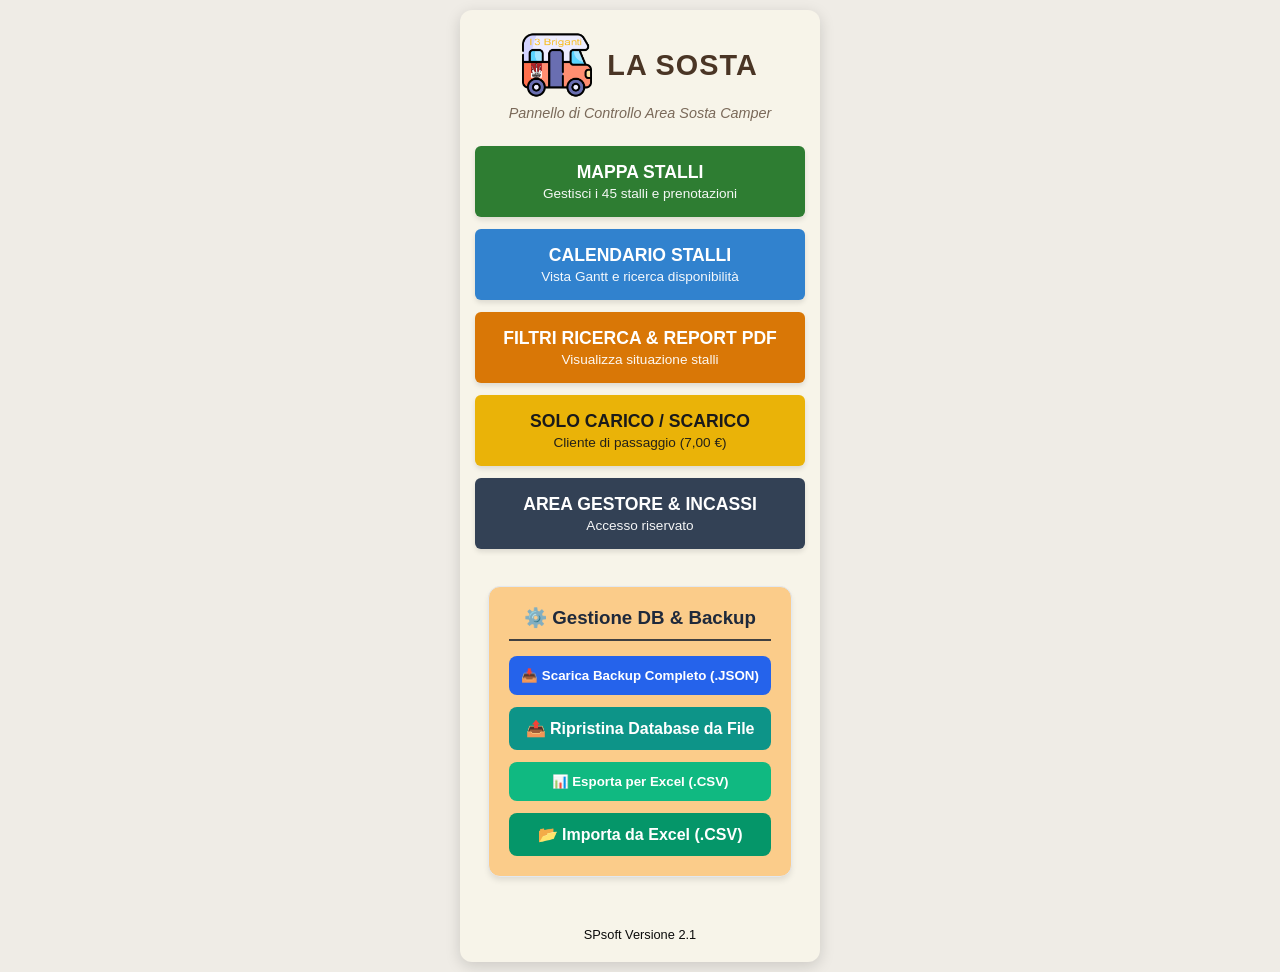
<file: index.html>
<!DOCTYPE html>
<html lang="it">

<head>
    <meta charset="UTF-8">
    <meta name="viewport" content="width=device-width, initial-scale=1.0">
    <title>LA SOSTA - AreaSosta</title>
    <!-- Collegamento al file CSS comune -->
    <link rel="stylesheet" href="style.css">

    <!-- === AGGIUNTA PWA: Collegamento al Manifest e colore tema === -->
    <link rel="manifest" href="manifest.json">
    <meta name="theme-color" content="#2196F3">
</head>

<body>

    <div class="container">

        <header>
            <div class="logo-box">
                <img src="logo.png" alt="Logo Camper" class="logo-img">
                <h1>LA SOSTA</h1>
            </div>
            <p class="subtitle">Pannello di Controllo Area Sosta Camper</p>
        </header>

        <nav class="menu-grid">

            <a href="modulo_mappa.html" class="menu-btn btn-verde">
                <span class="btn-title">Mappa Stalli</span>
                <span class="btn-sub">Gestisci i 45 stalli e prenotazioni</span>
            </a>

            <a href="modulo_calendario.html" class="menu-btn btn-blu">
                <span class="btn-title">Calendario Stalli</span>
                <span class="btn-sub">Vista Gantt e ricerca disponibilità</span>
            </a>

            <a href="modulo_report.html" class="menu-btn btn-arancio">
                <span class="btn-title">Filtri Ricerca & Report PDF</span>
                <span class="btn-sub">Visualizza situazione stalli</span>
            </a>

            <a href="modulo_transito.html" class="menu-btn btn-giallo">
                <span class="btn-title">Solo Carico / Scarico</span>
                <span class="btn-sub">Cliente di passaggio (7,00 €)</span>
            </a>

            <a href="modulo_gestore.html" class="menu-btn btn-scuro">
                <span class="btn-title">Area Gestore & Incassi</span>
                <span class="btn-sub">Accesso riservato</span>
            </a>

            <!-- PANNELLO GESTIONE DATI E BACKUP -->
            <div
                style="background: #fbcc8a; border: 1px solid #e2e8f0; border-radius: 12px; padding: 20px; margin: 25px auto; max-width: 600px; box-shadow: 0 4px 6px -1px rgba(0, 0, 0, 0.1);">
                <h3
                    style="margin-top: 0; color: #1e293b; text-align: center; border-bottom: 2px solid #414040; padding-bottom: 10px;">
                    ⚙️ Gestione DB & Backup
                </h3>

                <div style="display: flex; flex-direction: column; gap: 12px; margin-top: 15px;">
                    <!-- Scarica Backup -->
                    <button onclick="esportaBackupDB()"
                        style="background: #2563eb; color: white; border: none; padding: 12px; border-radius: 8px; font-weight: bold; cursor: pointer; display: flex; align-items: center; justify-content: center; gap: 8px;">
                        📥 Scarica Backup Completo (.JSON)
                    </button>

                    <!-- Ripristina Backup -->
                    <label
                        style="background: #0d9488; color: white; padding: 12px; border-radius: 8px; font-weight: bold; cursor: pointer; text-align: center; display: flex; align-items: center; justify-content: center; gap: 8px;">
                        📤 Ripristina Database da File
                        <input type="file" accept=".json" onchange="ripristinaBackupDB(this)" style="display: none;">
                    </label>

                    <!-- Esporta in CSV per Excel -->
                    <button onclick="esportaCSVStalli()"
                        style="background: #10b981; color: white; border: none; padding: 12px; border-radius: 8px; font-weight: bold; cursor: pointer; display: flex; align-items: center; justify-content: center; gap: 8px;">
                        📊 Esporta per Excel (.CSV)
                    </button>

                    <!-- Ripristina / Importa da CSV Excel -->
                    <label
                        style="background: #059669; color: white; padding: 12px; border-radius: 8px; font-weight: bold; cursor: pointer; text-align: center; display: flex; align-items: center; justify-content: center; gap: 8px;">
                        📂 Importa da Excel (.CSV)
                        <input type="file" accept=".csv" onchange="ripristinaCSVStalli(this)" style="display: none;">
                    </label>

                </div>
            </div>

        </nav>

        <footer>
            SPsoft Versione 2.1
        </footer>

    </div>

    <!-- Collegamento al gestore Database Locale -->
    <script src="db.js"></script>

    <!-- === AGGIUNTA PWA: Registrazione del Service Worker === -->
    <script>
        if ('serviceWorker' in navigator) {
            navigator.serviceWorker.register('./sw.js')
                .then(() => console.log("Service Worker Registrato con successo!"))
                .catch((err) => console.log("Errore registrazione Service Worker:", err));
        }
    </script>

</body>

</html>
</file>
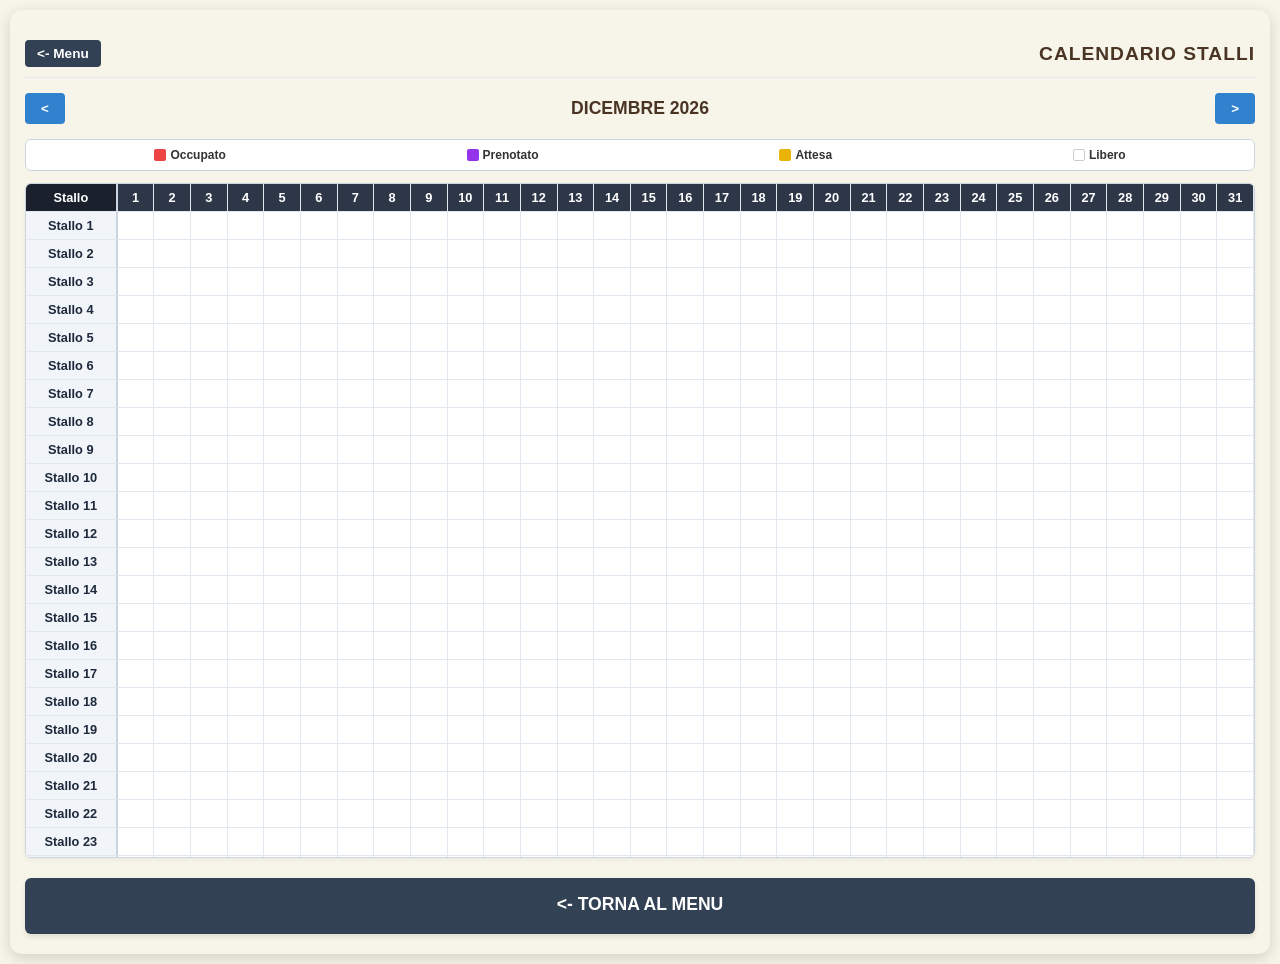
<file: modulo_calendario.html>
<!DOCTYPE html>
<html lang="it">

<head>
    <meta charset="UTF-8">
    <meta name="viewport" content="width=device-width, initial-scale=1.0">
    <title>Calendario Stalli - AreaSosta</title>
    <link rel="stylesheet" href="style.css">
    <style>
        .gantt-wrapper {
            overflow-x: auto;
            max-height: 75vh;
            background: white;
            border-radius: 6px;
            border: 1px solid #CBD5E1;
            box-shadow: 0 2px 4px rgba(0, 0, 0, 0.05);
        }

        .gantt-table {
            border-collapse: separate;
            border-spacing: 0;
            width: 100%;
            font-size: 0.8rem;
            text-align: center;
        }

        .gantt-table th,
        .gantt-table td {
            border-right: 1px solid #E2E8F0;
            border-bottom: 1px solid #E2E8F0;
            padding: 6px 4px;
            min-width: 32px;
            box-sizing: border-box;
        }

        /* Intestazione Giorni Fissa in Alto */
        .gantt-table th {
            background-color: #2D3748;
            color: white;
            font-weight: bold;
            position: sticky;
            top: 0;
            z-index: 10;
        }

        /* Colonna Stalli Fissa a Sinistra */
        .col-stallo {
            position: sticky;
            left: 0;
            background-color: #F1F5F9 !important;
            color: #1E293B;
            font-weight: bold;
            min-width: 80px !important;
            z-index: 5;
            border-right: 2px solid #CBD5E1 !important;
        }

        /* Angolo in alto a sinistra */
        th.col-stallo {
            z-index: 15 !important;
            background-color: #1A202C !important;
        }

        /* Colori Celle Stato */
        .cell-occupato {
            background-color: #EF4444;
            color: white;
            font-weight: bold;
        }

        .cell-prenotato {
            background-color: #9333EA;
            color: white;
            font-weight: bold;
        }

        .cell-attesa {
            background-color: #EAB308;
            color: black;
            font-weight: bold;
        }

        .cell-libero {
            background-color: #FFFFFF;
        }

        .legend-container {
            display: flex;
            justify-content: space-around;
            background: white;
            padding: 8px;
            border-radius: 6px;
            margin-bottom: 12px;
            font-size: 0.75rem;
            font-weight: bold;
            border: 1px solid #CBD5E1;
        }

        .legend-item {
            display: flex;
            align-items: center;
            gap: 4px;
        }

        .legend-box {
            width: 12px;
            height: 12px;
            border-radius: 2px;
        }
    </style>
</head>

<body style="background-color: #F7F4E9;">

    <div class="container" style="max-width: 100%;">

        <!-- HEADER FISSO IN ALTO -->
        <header
            style="position: sticky; top: 0; background-color: #F7F4E9; z-index: 100; padding: 10px 0; display: flex; justify-content: space-between; align-items: center; border-bottom: 1px solid #E2E8F0; margin-bottom: 15px;">
            <a href="index.html"
                style="text-decoration: none; background: #334155; color: white; padding: 6px 12px; border-radius: 4px; font-size: 0.85rem; font-weight: bold;">
                &lt;- Menu
            </a>
            <h1 style="font-size: 1.2rem; margin: 0; color: #4A3525;">CALENDARIO STALLI</h1>
        </header>

        <!-- Selettore Mese/Anno Dinamico -->
        <div class="month-selector">
            <button class="btn-nav-month" onclick="cambiaMese(-1)">&lt;</button>
            <span class="month-title" id="labelMese">AGOSTO 2026</span>
            <button class="btn-nav-month" onclick="cambiaMese(1)">&gt;</button>
        </div>

        <!-- Legenda Colori -->
        <div class="legend-container">
            <div class="legend-item">
                <div class="legend-box" style="background:#EF4444;"></div> Occupato
            </div>
            <div class="legend-item">
                <div class="legend-box" style="background:#9333EA;"></div> Prenotato
            </div>
            <div class="legend-item">
                <div class="legend-box" style="background:#EAB308;"></div> Attesa
            </div>
            <div class="legend-item">
                <div class="legend-box" style="background:#FFFFFF; border:1px solid #ccc;"></div> Libero
            </div>
        </div>

        <!-- Griglia Tabellare Gantt -->
        <div class="gantt-wrapper">
            <table class="gantt-table">
                <thead>
                    <tr id="headerGiorni">
                        <th class="col-stallo">Stallo</th>
                    </tr>
                </thead>
                <tbody id="bodyCalendario"></tbody>
            </table>
        </div>

        <!-- Tasto Ritorno in Fondo -->
        <a href="index.html" class="menu-btn btn-scuro" style="margin-top: 20px;">
            <span class="btn-title">&lt;- TORNA AL MENU</span>
        </a>

    </div>

    <!-- SCRIPT DATABASE LOCALE -->
    <script src="db.js"></script>

    <!-- LOGICA JAVASCRIPT -->
    <script>
        const totaleStalli = 45;
        let dataCorrente = new Date(); // Prende la data reale odierna
        let stalli = [];

        const nomiMesi = [
            "GENNAIO", "FEBBRAIO", "MARZO", "APRILE", "MAGGIO", "GIUGNO",
            "LUGLIO", "AGOSTO", "SETTEMBRE", "OTTOBRE", "NOVEMBRE", "DICEMBRE"
        ];

        document.addEventListener('DOMContentLoaded', async () => {
            await aggiornaCalendario();
        });

        async function aggiornaCalendario() {
            const mese = dataCorrente.getMonth();
            const anno = dataCorrente.getFullYear();

            // Aggiorna la label del mese
            document.getElementById('labelMese').innerText = `${nomiMesi[mese]} ${anno}`;

            // Calcola il numero di giorni del mese selezionato
            const giorniNelMese = new Date(anno, mese + 1, 0).getDate();

            generaIntestazioneGiorni(giorniNelMese);

            try {
                // Carica gli stalli dal database IndexedDB
                stalli = await caricaStalliDB();
                generaGrigliaCalendario(giorniNelMese, mese, anno);
            } catch (err) {
                console.error("Errore caricamento calendario IndexedDB:", err);
            }
        }

        function generaIntestazioneGiorni(totGiorni) {
            const tr = document.getElementById('headerGiorni');
            tr.innerHTML = '<th class="col-stallo">Stallo</th>';

            for (let g = 1; g <= totGiorni; g++) {
                const th = document.createElement('th');
                th.innerText = g;
                tr.appendChild(th);
            }
        }

        function generaGrigliaCalendario(totGiorni, meseIdx, annoNum) {
            const tbody = document.getElementById('bodyCalendario');
            tbody.innerHTML = '';

            for (let s = 1; s <= totaleStalli; s++) {
                const tr = document.createElement('tr');

                const tdStallo = document.createElement('td');
                tdStallo.className = 'col-stallo';
                tdStallo.innerText = `Stallo ${s}`;
                tr.appendChild(tdStallo);

                const datiStallo = stalli.find(item => (item.num_stallo === s || item.id === s));
                const prenotazioni = (datiStallo && datiStallo.prenotazioni) ? datiStallo.prenotazioni : [];

                for (let g = 1; g <= totGiorni; g++) {
                    const td = document.createElement('td');
                    td.className = 'cell-libero';

                    // Formatta la data del giorno della cella YYYY-MM-DD
                    const mStr = String(meseIdx + 1).padStart(2, '0');
                    const gStr = String(g).padStart(2, '0');
                    const dataCellaStr = `${annoNum}-${mStr}-${gStr}`;

                    // Cerca se esiste una prenotazione attiva in questa specifica data
                    const prenAttiva = prenotazioni.find(p => p.dal <= dataCellaStr && p.al >= dataCellaStr);

                    if (prenAttiva) {
                        let stato = prenAttiva.stato || 'prenotato';
                        td.className = `cell-${stato}`;
                        td.title = `Stallo ${s}: ${prenAttiva.nome_cliente || 'Cliente'} (${stato.toUpperCase()})\nDal: ${prenAttiva.dal} Al: ${prenAttiva.al}`;
                        td.innerText = prenAttiva.nome_cliente ? prenAttiva.nome_cliente.substring(0, 3).toUpperCase() : '';
                    }

                    td.onclick = () => {
                        if (prenAttiva) {
                            alert(`Stallo ${s} - ${g}/${meseIdx + 1}/${annoNum}\nCliente: ${prenAttiva.nome_cliente}\nTarga: ${prenAttiva.targa || 'N/D'}\nStato: ${prenAttiva.stato.toUpperCase()}`);
                        } else {
                            alert(`Stallo ${s} - ${g}/${meseIdx + 1}/${annoNum}\nStato: Libero`);
                        }
                    };

                    tr.appendChild(td);
                }

                tbody.appendChild(tr);
            }
        }

        async function cambiaMese(delta) {
            dataCorrente.setMonth(dataCorrente.getMonth() + delta);
            await aggiornaCalendario();
        }
    </script>

</body>

</html>
</file>
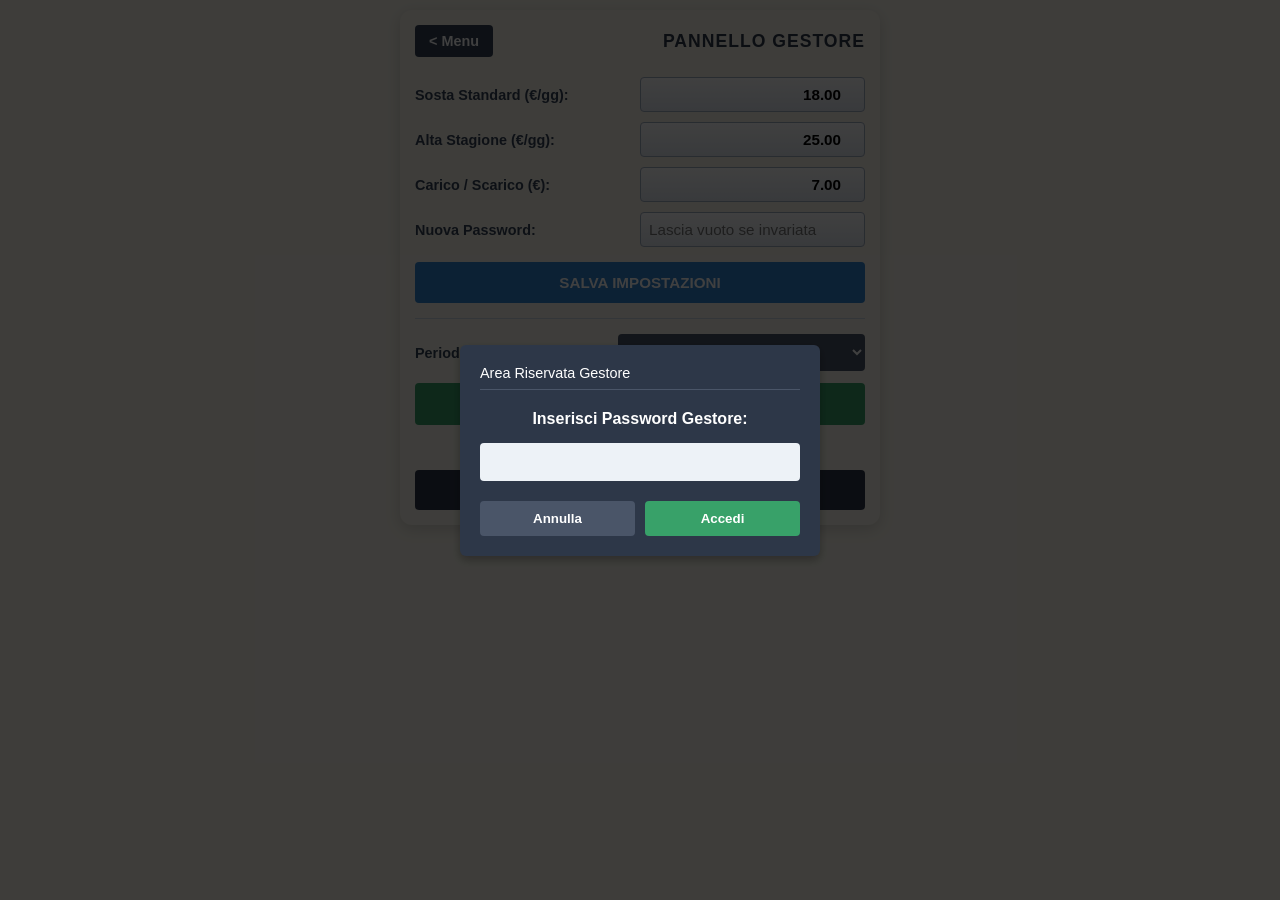
<file: modulo_gestore.html>
<!DOCTYPE html>
<html lang="it">

<head>
    <meta charset="UTF-8">
    <meta name="viewport" content="width=device-width, initial-scale=1.0">
    <title>Pannello Gestore - AreaSosta</title>
    <link rel="stylesheet" href="style.css">
</head>

<body style="background-color: #F7F4E9;">

    <div class="container" style="max-width: 480px; padding: 15px;">

        <!-- HEADER FISSO -->
        <header style="display: flex; justify-content: space-between; align-items: center; margin-bottom: 20px;">
            <a href="index.html"
                style="text-decoration: none; background: #334155; color: white; padding: 8px 14px; border-radius: 4px; font-size: 0.9rem; font-weight: bold;">
                &lt; Menu
            </a>
            <h1 style="font-size: 1.1rem; margin: 0; color: #2D3748; font-weight: bold; text-transform: uppercase;">
                PANNELLO GESTORE</h1>
        </header>

        <!-- FORM IMPOSTAZIONI TARIFFE E PASSWORD -->
        <div style="display: flex; flex-direction: column; gap: 10px; margin-bottom: 15px;">

            <div style="display: flex; align-items: center; justify-content: space-between;">
                <label style="font-weight: bold; font-size: 0.9rem; color: #334155;">Sosta Standard (€/gg):</label>
                <input type="number" step="0.50" id="cfgStandard"
                    style="width: 50%; padding: 8px; font-size: 0.95rem; border: 1px solid #A0AEC0; border-radius: 4px; background: linear-gradient(180deg, #FFFFFF 0%, #E2E8F0 100%); text-align: right; font-weight: bold;">
            </div>

            <div style="display: flex; align-items: center; justify-content: space-between;">
                <label style="font-weight: bold; font-size: 0.9rem; color: #334155;">Alta Stagione (€/gg):</label>
                <input type="number" step="0.50" id="cfgAlta"
                    style="width: 50%; padding: 8px; font-size: 0.95rem; border: 1px solid #A0AEC0; border-radius: 4px; background: linear-gradient(180deg, #FFFFFF 0%, #E2E8F0 100%); text-align: right; font-weight: bold;">
            </div>

            <div style="display: flex; align-items: center; justify-content: space-between;">
                <label style="font-weight: bold; font-size: 0.9rem; color: #334155;">Carico / Scarico (€):</label>
                <input type="number" step="0.50" id="cfgCS"
                    style="width: 50%; padding: 8px; font-size: 0.95rem; border: 1px solid #A0AEC0; border-radius: 4px; background: linear-gradient(180deg, #FFFFFF 0%, #E2E8F0 100%); text-align: right; font-weight: bold;">
            </div>

            <div style="display: flex; align-items: center; justify-content: space-between;">
                <label style="font-weight: bold; font-size: 0.9rem; color: #334155;">Nuova Password:</label>
                <input type="password" id="cfgPassword" placeholder="Lascia vuoto se invariata"
                    style="width: 50%; padding: 8px; font-size: 0.95rem; border: 1px solid #A0AEC0; border-radius: 4px; background: linear-gradient(180deg, #FFFFFF 0%, #E2E8F0 100%);">
            </div>

            <button type="button" onclick="salvaImpostazioni()"
                style="background-color: #3182CE; color: white; border: none; padding: 12px; font-weight: bold; font-size: 0.95rem; border-radius: 4px; cursor: pointer; margin-top: 5px;">
                SALVA IMPOSTAZIONI
            </button>
        </div>

        <hr style="border: none; border-top: 1px solid #CBD5E1; margin: 15px 0;">

        <!-- SELEZIONE PERIODO E CALCOLO INCASSI -->
        <div style="display: flex; align-items: center; justify-content: space-between; margin-bottom: 12px;">
            <label style="font-weight: bold; font-size: 0.9rem; color: #334155;">Periodo Calcolo:</label>
            <select id="filtroPeriodo"
                style="width: 55%; padding: 10px; font-size: 0.85rem; font-weight: bold; background-color: #4A5568; color: white; border: none; border-radius: 4px; cursor: pointer;">
                <option value="oggi">OGGI</option>
                <option value="settimana">SETTIMANA CORRENTE</option>
                <option value="mese" selected>MESE CORRENTE</option>
                <option value="anno">ANNO CORRENTE</option>
                <option value="tutto">TUTTO LO STORICO</option>
            </select>
        </div>

        <button type="button" onclick="calcolaIncassi()"
            style="width: 100%; background-color: #38A169; color: white; border: none; padding: 12px; font-weight: bold; font-size: 1rem; border-radius: 4px; cursor: pointer; margin-bottom: 12px;">
            CALCOLA INCASSI
        </button>

        <!-- ESITO CALCOLO -->
        <div id="boxRisultato" style="text-align: center; margin-bottom: 15px;">
            <span style="color: #2F855A; font-weight: bold; font-size: 0.9rem;">Seleziona un periodo e premi
                Calcola</span>
        </div>

        <button type="button" onclick="esportaCSV()"
            style="width: 100%; background-color: #2D3748; color: white; border: none; padding: 12px; font-weight: bold; font-size: 0.9rem; border-radius: 4px; cursor: pointer;">
            ESPORTA REPORT INCASSI IN CSV
        </button>

    </div>

    <!-- POPUP MODALE RICHIESTA PASSWORD -->
    <div id="modalLogin"
        style="position: fixed; top: 0; left: 0; width: 100%; height: 100%; background: rgba(0,0,0,0.75); display: flex; align-items: center; justify-content: center; z-index: 999;">
        <div
            style="background: #2D3748; padding: 20px; border-radius: 6px; width: 90%; max-width: 360px; text-align: center; box-shadow: 0 4px 10px rgba(0,0,0,0.3);">

            <div
                style="color: white; text-align: left; font-size: 0.9rem; border-bottom: 1px solid #4A5568; padding-bottom: 8px; margin-bottom: 20px;">
                Area Riservata Gestore
            </div>

            <h3 style="color: white; font-size: 1rem; margin-bottom: 15px; font-weight: bold;">Inserisci Password
                Gestore:</h3>

            <input type="password" id="inputPwdAccesso"
                style="width: 100%; padding: 10px; font-size: 1rem; border-radius: 4px; border: none; margin-bottom: 20px; box-sizing: border-box; background: #EDF2F7;">

            <div style="display: flex; gap: 10px;">
                <button onclick="annullaAccesso()"
                    style="flex: 1; background: #4A5568; color: white; border: none; padding: 10px; font-weight: bold; border-radius: 4px; cursor: pointer;">
                    Annulla
                </button>
                <button onclick="verificaAccesso()"
                    style="flex: 1; background: #38A169; color: white; border: none; padding: 10px; font-weight: bold; border-radius: 4px; cursor: pointer;">
                    Accedi
                </button>
            </div>

        </div>
    </div>

    <!-- LOGICA JAVASCRIPT -->
    <script>
        document.addEventListener('DOMContentLoaded', () => {
            inizializzaImpostazioni();
        });

        function inizializzaImpostazioni() {
            // Valori predefiniti se non ancora salvati
            if (!localStorage.getItem('cfg_standard')) localStorage.setItem('cfg_standard', '18.00');
            if (!localStorage.getItem('cfg_alta')) localStorage.setItem('cfg_alta', '25.00');
            if (!localStorage.getItem('cfg_cs')) localStorage.setItem('cfg_cs', '7.00');
            if (!localStorage.getItem('cfg_password')) localStorage.setItem('cfg_password', 'admin');

            // Carica nei campi form
            document.getElementById('cfgStandard').value = localStorage.getItem('cfg_standard');
            document.getElementById('cfgAlta').value = localStorage.getItem('cfg_alta');
            document.getElementById('cfgCS').value = localStorage.getItem('cfg_cs');
        }

        function verificaAccesso() {
            const pwdInserita = document.getElementById('inputPwdAccesso').value;
            const pwdCorretta = localStorage.getItem('cfg_password');

            if (pwdInserita === pwdCorretta) {
                document.getElementById('modalLogin').style.display = 'none';
            } else {
                alert("Password errata!");
                document.getElementById('inputPwdAccesso').value = '';
            }
        }

        function annullaAccesso() {
            window.location.href = 'index.html';
        }

        function salvaImpostazioni() {
            const std = document.getElementById('cfgStandard').value;
            const alta = document.getElementById('cfgAlta').value;
            const cs = document.getElementById('cfgCS').value;
            const newPwd = document.getElementById('cfgPassword').value;

            localStorage.setItem('cfg_standard', std);
            localStorage.setItem('cfg_alta', alta);
            localStorage.setItem('cfg_cs', cs);

            if (newPwd.trim() !== "") {
                localStorage.setItem('cfg_password', newPwd.trim());
                document.getElementById('cfgPassword').value = '';
                alert("Impostazioni e NUOVA PASSWORD salvate con successo!");
            } else {
                alert("Tariffe aggiornate con successo!");
            }
        }

        function calcolaIncassi() {
            const filtro = document.getElementById('filtroPeriodo').value;
            const stalliSalvati = localStorage.getItem('areaSosta_stalli');

            let totale = 0;
            let conteggioStalli = 0;

            if (stalliSalvati) {
                const stalli = JSON.parse(stalliSalvati);
                // Simula il calcolo conteggiando gli stalli occupati o prenotati
                stalli.forEach(s => {
                    if (s.stato === 'occupato' || s.stato === 'prenotato') {
                        totale += parseFloat(localStorage.getItem('cfg_alta'));
                        conteggioStalli++;
                    }
                });
            }

            const box = document.getElementById('boxRisultato');
            box.innerHTML = `
                <div style="background: #E6FFFA; border: 1px solid #319795; padding: 10px; border-radius: 4px; color: #234E52;">
                    <strong>Periodo: ${filtro.toUpperCase()}</strong><br>
                    Stalli Attivi: <strong>${conteggioStalli}</strong> | Incasso Stimato: <strong style="color: #2F855A; font-size: 1.1rem;">€ ${totale.toFixed(2)}</strong>
                </div>
            `;
        }

        function esportaCSV() {
            const stalliSalvati = localStorage.getItem('areaSosta_stalli');
            if (!stalliSalvati) {
                alert("Nessun dato presente da esportare.");
                return;
            }

            const stalli = JSON.parse(stalliSalvati);

            // Intestazione del file CSV
            let contenutoCSV = "Stallo;Stato;Cliente;Targa;Email\n";

            // Aggiunge ogni riga di dati
            stalli.forEach(s => {
                contenutoCSV += `${s.id};${s.stato};"${s.cliente || ''}";"${s.targa || ''}";"${s.email || ''}"\n`;
            });

            // Crea il file scaricabile
            const blob = new Blob([contenutoCSV], { type: 'text/csv;charset=utf-8;' });
            const url = URL.createObjectURL(blob);
            const link = document.createElement("a");

            link.setAttribute("href", url);
            link.setAttribute("download", `Report_Incassi_AreaSosta_${new Date().toISOString().split('T')[0]}.csv`);
            document.body.appendChild(link);

            // Avvia il download automatico
            link.click();
            document.body.removeChild(link);
        }

    </script>

</body>

</html>
</file>
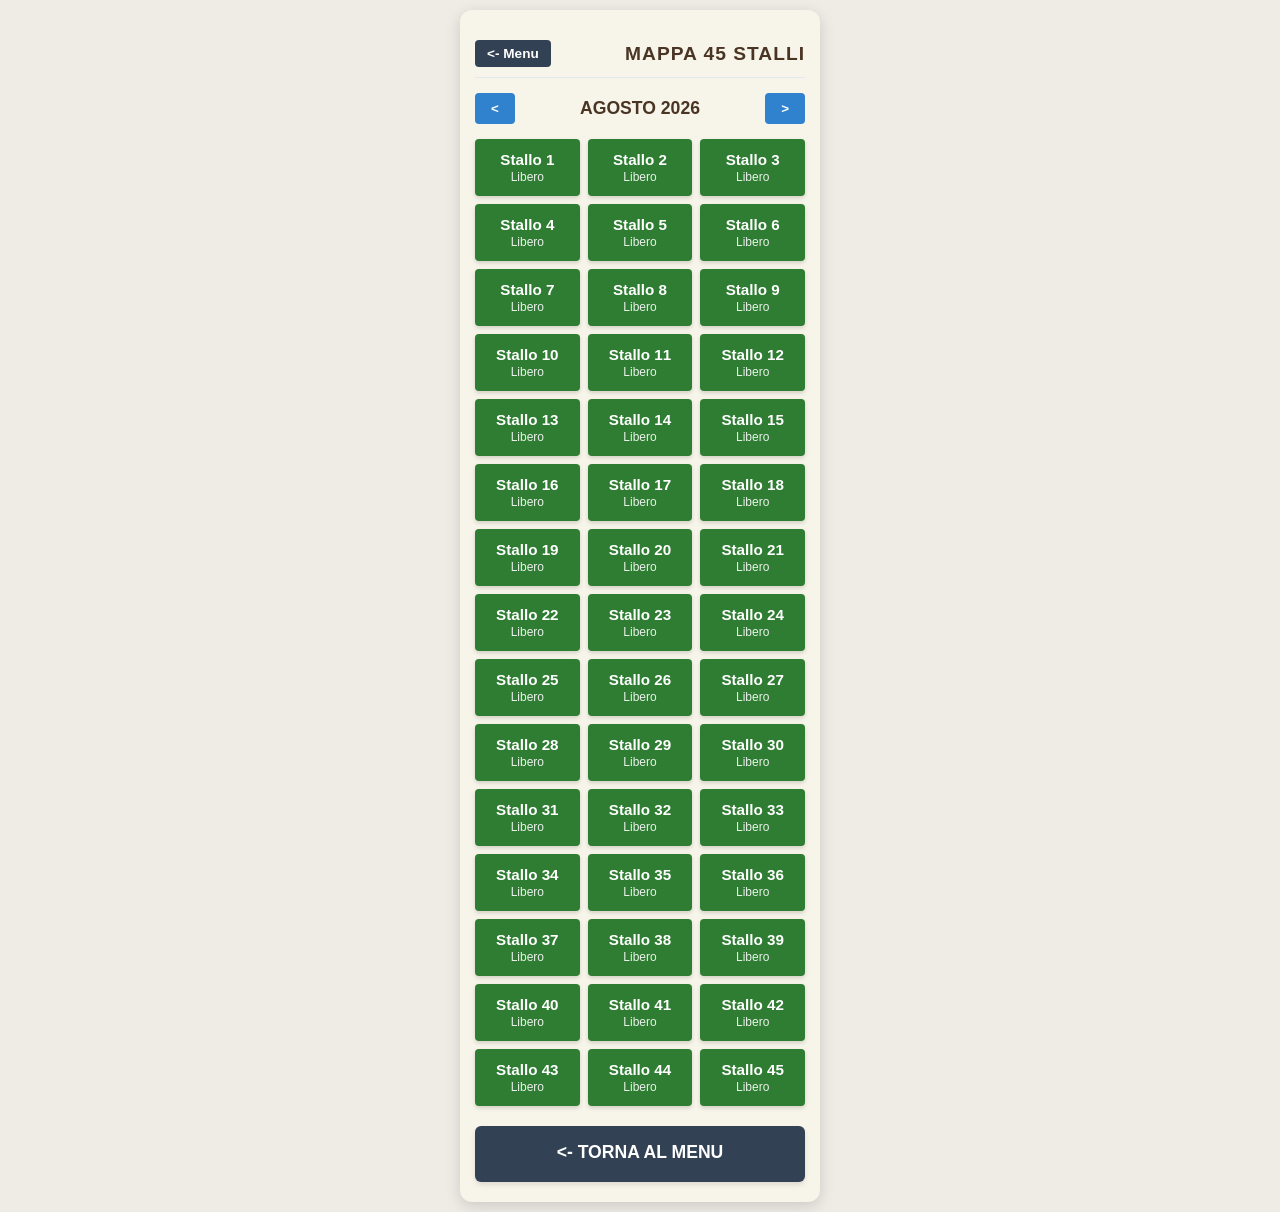
<file: modulo_mappa.html>
<!DOCTYPE html>
<html lang="it">

<head>
    <meta charset="UTF-8">
    <meta name="viewport" content="width=device-width, initial-scale=1.0">
    <title>Mappa Stalli - AreaSosta</title>
    <link rel="stylesheet" href="style.css">
</head>

<body>

    <div class="container">

        <!-- HEADER FISSO IN ALTO -->
        <header
            style="position: sticky; top: 0; background-color: #F7F4E9; z-index: 100; padding: 10px 0; display: flex; justify-content: space-between; align-items: center; border-bottom: 1px solid #E2E8F0; margin-bottom: 15px;">
            <a href="index.html"
                style="text-decoration: none; background: #334155; color: white; padding: 6px 12px; border-radius: 4px; font-size: 0.85rem; font-weight: bold;">
                &lt;- Menu
            </a>
            <h1 style="font-size: 1.2rem; margin: 0; color: #4A3525;">MAPPA 45 STALLI</h1>
        </header>

        <!-- Selettore Mese/Anno -->
        <div class="month-selector">
            <button class="btn-nav-month" onclick="cambiaMese(-1)">&lt;</button>
            <span class="month-title" id="labelMese">AGOSTO 2026</span>
            <button class="btn-nav-month" onclick="cambiaMese(1)">&gt;</button>
        </div>

        <!-- Griglia 45 Stalli -->
        <div class="stalli-grid" id="grigliaStalli"></div>

        <!-- Tasto Ritorno in Fondo -->
        <a href="index.html" class="menu-btn btn-scuro" style="margin-top: 20px;">
            <span class="btn-title">&lt;- TORNA AL MENU</span>
        </a>

    </div>

    <!-- MODALE / SCHEDA GESTIONE STALLO -->
    <div class="modal-overlay" id="modalCliente">
        <div class="modal-content" style="padding: 12px; border-radius: 6px; max-width: 450px; width: 90%;">

            <div style="background-color: #2D3748; color: white; padding: 8px 10px; font-weight: bold; font-size: 1rem; text-align: left; margin: -12px -12px 10px -12px; border-top-left-radius: 6px; border-top-right-radius: 6px;"
                id="modalHeaderTitolo">
                Stallo 1 - Prenotazioni
            </div>

            <!-- Lista Prenotazioni Esistenti per lo Stallo -->
            <div id="listaPrenotazioniStallo"
                style="margin-bottom: 12px; max-height: 120px; overflow-y: auto; background: #f8fafc; padding: 6px; border: 1px solid #cbd5e1; border-radius: 4px;">
                <!-- Popolato via JS -->
            </div>

            <hr style="border: 0; border-top: 1px dashed #ccc; margin: 10px 0;">
            <strong style="font-size: 0.85rem; color: #334155; display: block; margin-bottom: 6px;">➕ Nuova Prenotazione
                / Check-In:</strong>

            <form id="formCliente" onsubmit="event.preventDefault();">
                <input type="hidden" id="stalloSelezionato">

                <div class="form-group" style="margin-bottom: 6px;">
                    <input type="text" id="nomeCliente" class="input-field" list="storicoAnagrafica"
                        placeholder="Nome e Cognome"
                        style="background: linear-gradient(180deg, #FFFFFF 0%, #E2E8F0 100%); font-size: 0.88rem; padding: 8px;">
                    <datalist id="storicoAnagrafica"></datalist>
                </div>

                <div class="form-group" style="margin-bottom: 6px;">
                    <input type="text" id="targaCliente" class="input-field" placeholder="Targa (es. AB123CD)"
                        style="text-transform: uppercase; background: linear-gradient(180deg, #FFFFFF 0%, #E2E8F0 100%); font-size: 0.88rem; padding: 8px;">
                </div>

                <div class="form-group" style="margin-bottom: 8px;">
                    <input type="email" id="emailCliente" class="input-field" placeholder="Email (opzionale)"
                        style="background: linear-gradient(180deg, #FFFFFF 0%, #E2E8F0 100%); font-size: 0.88rem; padding: 8px;">
                </div>

                <div style="display: flex; gap: 6px; margin-bottom: 10px;">
                    <div style="flex: 1; background: #CBD5E1; padding: 6px; border-radius: 4px; text-align: center;">
                        <label
                            style="font-size: 0.7rem; font-weight: bold; display: block; color: #334155;">Dal:</label>
                        <input type="date" id="dataArrivo" class="input-field"
                            style="border: none; background: transparent; font-size: 0.8rem; padding: 0; text-align: center; font-weight: bold;"
                            onchange="calcolaTotale()">
                    </div>
                    <div style="flex: 1; background: #CBD5E1; padding: 6px; border-radius: 4px; text-align: center;">
                        <label style="font-size: 0.7rem; font-weight: bold; display: block; color: #334155;">Al:</label>
                        <input type="date" id="dataUscita" class="input-field"
                            style="border: none; background: transparent; font-size: 0.8rem; padding: 0; text-align: center; font-weight: bold;"
                            onchange="calcolaTotale()">
                    </div>
                </div>

                <div
                    style="text-align: center; margin-bottom: 12px; font-size: 0.82rem; font-weight: bold; color: #1E3A8A;">
                    Durata: <span id="lblNotti" style="color: #15803D;">1</span> Notti | Totale: <span id="lblCosto"
                        style="color: #15803D;">€ 25.00</span>
                </div>

                <div style="display: flex; flex-direction: column; gap: 6px;">
                    <!-- Riga 1: Check-In e Prenota -->
                    <div style="display: flex; gap: 4px;">
                        <button type="button" class="menu-btn btn-scuro"
                            style="background-color: #DC2626; flex: 1; padding: 8px 2px; font-size: 0.8rem;"
                            onclick="registraStato('occupato')">
                            Check-In
                        </button>
                        <button type="button" class="menu-btn"
                            style="background-color: #7E22CE; flex: 1; padding: 8px 2px; font-size: 0.8rem; color: white;"
                            onclick="registraStato('prenotato')">
                            Prenota
                        </button>
                    </div>

                    <!-- Riga 2: In Attesa e Check-Out/Saldo -->
                    <div style="display: flex; gap: 4px;">
                        <button type="button" class="menu-btn"
                            style="background-color: #D97706; flex: 1; padding: 8px 2px; font-size: 0.8rem; color: white;"
                            onclick="registraStato('attesa')">
                            In Attesa
                        </button>
                        <button type="button" class="menu-btn"
                            style="background-color: #16A34A; flex: 1; padding: 8px 2px; font-size: 0.8rem; color: white;"
                            onclick="effettuaCheckOut()">
                            Check-Out / Saldo
                        </button>
                    </div>

                    <!-- Tasto Chiudi -->
                    <button type="button" class="menu-btn btn-grigio"
                        style="padding: 6px; font-size: 0.8rem; margin-top: 2px;" onclick="chiudiModal()">
                        Chiudi
                    </button>
                </div>

            </form>
        </div>
    </div>

    <!-- SCRIPT GESTIONE MAPPA -->
    <script>
        const TARIFFA_BASSA = 15.00;
        const TARIFFA_ALTA = 25.00;
        const TOTALE_STALLI = 45;

        let stalli = [];
        let storicoAnagrafica = [];
        let dataCorrente = new Date(); // Prende il mese e anno attuali del sistema

        document.addEventListener('DOMContentLoaded', () => {
            caricaDatiLocali();
        });

        async function caricaDatiLocali() {
            try {
                let stalliSalvati = await caricaStalliDB();

                if (stalliSalvati && stalliSalvati.length > 0) {
                    stalli = stalliSalvati;
                } else {
                    stalli = Array.from({ length: TOTALE_STALLI }, (_, i) => ({
                        num_stallo: i + 1,
                        prenotazioni: []
                    }));
                    for (let s of stalli) {
                        await salvaStalloDB(s);
                    }
                }

                storicoAnagrafica = await caricaStoricoDB();

            } catch (err) {
                console.error("Errore IndexedDB:", err);
            }

            renderGriglia();
            caricaDatalistStorico();
        }

        function renderGriglia() {
            const container = document.getElementById('grigliaStalli');
            if (!container) return;
            container.innerHTML = '';

            const annoSel = dataCorrente.getFullYear();
            const meseSel = dataCorrente.getMonth();

            // Primo e ultimo giorno del mese visualizzato (incluso l'intero giorno di fine)
            const inizioMese = new Date(annoSel, meseSel, 1, 0, 0, 0);
            const fineMese = new Date(annoSel, meseSel + 1, 0, 23, 59, 59);

            const oggi = new Date();
            oggi.setHours(0, 0, 0, 0);

            const isMeseAttualeSolare = (annoSel === oggi.getFullYear() && meseSel === oggi.getMonth());

            stalli.forEach(s => {
                const numero = s.num_stallo || s.id;
                const prens = s.prenotazioni || [];

                // Filtra le prenotazioni che toccano il mese visualizzato
                const prensDelMese = prens.filter(p => {
                    const dal = new Date(p.dal + 'T00:00:00');
                    const al = new Date(p.al + 'T23:59:59');
                    return dal <= fineMese && al >= inizioMese;
                });

                // Controlla se oggi c'è sosta attiva
                const occupatoOggi = prens.some(p => {
                    const dal = new Date(p.dal + 'T00:00:00');
                    const al = new Date(p.al + 'T23:59:59');
                    return dal <= oggi && al >= oggi;
                });

                let statoAttuale = 'libero';
                let classeExtra = '';
                let badgeViola = '';

                if (isMeseAttualeSolare && occupatoOggi) {
                    statoAttuale = 'occupato';
                    if (prensDelMese.some(p => new Date(p.dal + 'T00:00:00') > oggi)) {
                        classeExtra = 'con-prenotazione-futura';
                        badgeViola = '<span style="position: absolute; top: 4px; right: 4px; background: #7E22CE; width: 10px; height: 10px; border-radius: 50%; border: 1px solid white;" title="Prenotazioni presenti"></span>';
                    }
                } else if (prensDelMese.length > 0) {
                    statoAttuale = 'prenotato';
                }

                const btn = document.createElement('button');
                btn.className = `stallo-card stato-${statoAttuale} ${classeExtra}`;
                btn.style.position = 'relative';
                btn.onclick = () => apriFormCliente(numero);

                let testoStato = 'Libero';
                if (statoAttuale === 'occupato') {
                    testoStato = 'Occupato';
                } else if (statoAttuale === 'prenotato') {
                    testoStato = `${prensDelMese.length} Pren.`;
                }

                btn.innerHTML = `
            ${badgeViola}
            <span class="stallo-num">Stallo ${numero}</span>
            <span class="stallo-stato">${testoStato}</span>
        `;
                container.appendChild(btn);
            });
        }

        function apriFormCliente(idStallo) {
            document.getElementById('modalCliente').style.display = 'flex';
            document.getElementById('stalloSelezionato').value = idStallo;
            document.getElementById('modalHeaderTitolo').innerText = `Stallo ${idStallo} - Gestione Prenotazioni`;

            const s = stalli.find(item => (item.num_stallo === idStallo || item.id === idStallo));
            const containerLista = document.getElementById('listaPrenotazioniStallo');
            containerLista.innerHTML = '';

            const prens = (s && Array.isArray(s.prenotazioni)) ? s.prenotazioni : [];
            const oggiStr = new Date().toISOString().split('T')[0];

            if (prens.length === 0) {
                containerLista.innerHTML = '<small style="color: #64748b;">Nessuna prenotazione attiva.</small>';
            } else {
                prens.forEach((p, idx) => {
                    const isOccupatoOggi = (p.dal <= oggiStr && p.al >= oggiStr);
                    let bgColore = '#7E22CE';
                    let etichettaStato = 'PRENOTATO';

                    if (isOccupatoOggi || p.stato === 'occupato') {
                        bgColore = '#991B1B';
                        etichettaStato = 'IN SOSTA';
                    } else if (p.stato === 'attesa') {
                        bgColore = '#D97706';
                        etichettaStato = 'IN ATTESA';
                    }

                    const div = document.createElement('div');
                    div.style.cssText = `
                        display: flex; 
                        justify-content: space-between; 
                        align-items: center; 
                        background-color: ${bgColore}; 
                        color: white; 
                        padding: 6px 10px; 
                        margin-bottom: 5px; 
                        border-radius: 4px; 
                        font-size: 0.8rem;
                        box-shadow: 0 1px 3px rgba(0,0,0,0.2);
                    `;

                    div.innerHTML = `
                        <div>
                            <span style="font-size: 0.65rem; background: rgba(255,255,255,0.2); padding: 1px 4px; border-radius: 3px; font-weight: bold; margin-right: 4px;">
                                ${etichettaStato}
                            </span>
                            <strong>${p.nome_cliente}</strong> 
                            <span style="font-size: 0.75rem; opacity: 0.9;">(${p.dal} ➔ ${p.al})</span>
                        </div>
                        <div style="display: flex; gap: 4px;">
                            <button onclick="caricaModificaPrenotazione(${idStallo}, ${idx})" 
                                title="Modifica Prenotazione"
                                style="background: rgba(255,255,255,0.2); color: white; border: 1px solid rgba(255,255,255,0.4); border-radius: 3px; padding: 2px 6px; cursor: pointer; font-size: 0.75rem;">
                                ✏️
                            </button>
                            <button onclick="eliminaPrenotazione(${idStallo}, ${idx})" 
                                title="Cancella Prenotazione"
                                style="background: rgba(255,255,255,0.2); color: white; border: 1px solid rgba(255,255,255,0.4); border-radius: 3px; padding: 2px 6px; cursor: pointer; font-size: 0.75rem; font-weight: bold;">
                                ✕
                            </button>
                        </div>
                    `;
                    containerLista.appendChild(div);
                });
            }

            document.getElementById('nomeCliente').value = '';
            document.getElementById('targaCliente').value = '';
            document.getElementById('emailCliente').value = '';

            const oggi = new Date().toISOString().split('T')[0];
            document.getElementById('dataArrivo').value = oggi;

            let domani = new Date();
            domani.setDate(domani.getDate() + 1);
            document.getElementById('dataUscita').value = domani.toISOString().split('T')[0];

            calcolaTotale();
        }

        async function eliminaPrenotazione(idStallo, index) {
            if (confirm("Vuoi cancellare questa prenotazione?")) {
                await rimuoviPrenotazioneStalloDB(idStallo, index);
                await caricaDatiLocali();
                apriFormCliente(idStallo);
            }
        }

        async function caricaModificaPrenotazione(idStallo, index) {
            const s = stalli.find(item => (item.num_stallo === idStallo || item.id === idStallo));
            if (!s || !s.prenotazioni || !s.prenotazioni[index]) return;

            const p = s.prenotazioni[index];

            document.getElementById('nomeCliente').value = p.nome_cliente || '';
            document.getElementById('targaCliente').value = p.targa || '';
            document.getElementById('emailCliente').value = p.email || '';
            document.getElementById('dataArrivo').value = p.dal;
            document.getElementById('dataUscita').value = p.al;

            calcolaTotale();

            await rimuoviPrenotazioneStalloDB(idStallo, index);
            await caricaDatiLocali();

            document.getElementById('modalHeaderTitolo').innerText = `Stallo ${idStallo} - Modifica in corso...`;
        }

        async function registraStato(nuovoStato) {
            const idStallo = parseInt(document.getElementById('stalloSelezionato').value);
            const nome = document.getElementById('nomeCliente').value.trim();
            const targa = document.getElementById('targaCliente').value.trim();
            const email = document.getElementById('emailCliente').value.trim();
            const dal = document.getElementById('dataArrivo').value;
            const al = document.getElementById('dataUscita').value;

            if (!nome || !dal || !al) {
                alert("Compilare Nome, Data Arrivo e Data Uscita!");
                return;
            }

            const nuovaPrenotazione = {
                nome_cliente: nome,
                targa: targa,
                email: email,
                dal: dal,
                al: al,
                stato: nuovoStato
            };

            const esito = await aggiungiPrenotazioneStalloDB(idStallo, nuovaPrenotazione);

            if (esito) {
                await caricaDatiLocali();
                chiudiModal();
            }
        }

        async function effettuaCheckOut() {
            const idStallo = parseInt(document.getElementById('stalloSelezionato').value);
            const s = stalli.find(item => (item.num_stallo === idStallo || item.id === idStallo));

            if (!s || !s.prenotazioni || s.prenotazioni.length === 0) {
                alert("Nessuna prenotazione o sosta attiva da liberare su questo stallo.");
                return;
            }

            const oggiStr = new Date().toISOString().split('T')[0];
            let index = s.prenotazioni.findIndex(p => p.dal <= oggiStr && p.al >= oggiStr);
            if (index === -1) index = 0;

            const cliente = s.prenotazioni[index];

            if (confirm(`Confermi il Check-Out e il saldo per ${cliente.nome_cliente || 'il cliente'}? Lo stallo verrà liberato.`)) {
                await rimuoviPrenotazioneStalloDB(idStallo, index);
                await caricaDatiLocali();
                chiudiModal();
            }
        }

        function calcolaTotale() {
            const arrivoVal = document.getElementById('dataArrivo').value;
            const uscitaVal = document.getElementById('dataUscita').value;

            if (!arrivoVal || !uscitaVal) return;

            const arrivo = new Date(arrivoVal);
            const uscita = new Date(uscitaVal);

            if (uscita > arrivo) {
                const diffDays = Math.ceil(Math.abs(uscita - arrivo) / (1000 * 60 * 60 * 24));
                let nottiAlta = 0, nottiBassa = 0;
                let tempDate = new Date(arrivo);

                for (let i = 0; i < diffDays; i++) {
                    const mese = tempDate.getMonth();
                    if (mese === 6 || mese === 7) nottiAlta++;
                    else nottiBassa++;
                    tempDate.setDate(tempDate.getDate() + 1);
                }

                const totale = (nottiAlta * TARIFFA_ALTA) + (nottiBassa * TARIFFA_BASSA);
                document.getElementById('lblNotti').innerText = diffDays;
                document.getElementById('lblCosto').innerText = '€ ' + totale.toFixed(2);
            } else {
                document.getElementById('lblNotti').innerText = '0';
                document.getElementById('lblCosto').innerText = '€ 0.00';
            }
        }

        function caricaDatalistStorico() {
            const list = document.getElementById('storicoAnagrafica');
            if (!list) return;
            list.innerHTML = '';
            storicoAnagrafica.forEach(nome => {
                const opt = document.createElement('option');
                opt.value = nome;
                list.appendChild(opt);
            });
        }

        function chiudiModal() {
            document.getElementById('modalCliente').style.display = 'none';
        }

        function cambiaMese(delta) {
            dataCorrente.setMonth(dataCorrente.getMonth() + delta);
            const mesi = ["GENNAIO", "FEBBRAIO", "MARZO", "APRILE", "MAGGIO", "GIUGNO", "LUGLIO", "AGOSTO", "SETTEMBRE", "OTTOBRE", "NOVEMBRE", "DICEMBRE"];
            document.getElementById('labelMese').innerText = `${mesi[dataCorrente.getMonth()]} ${dataCorrente.getFullYear()}`;

            renderGriglia();
        }
    </script>

    <!-- Inclusione Gestore Database Locale -->
    <script src="db.js"></script>

</body>

</html>
</file>
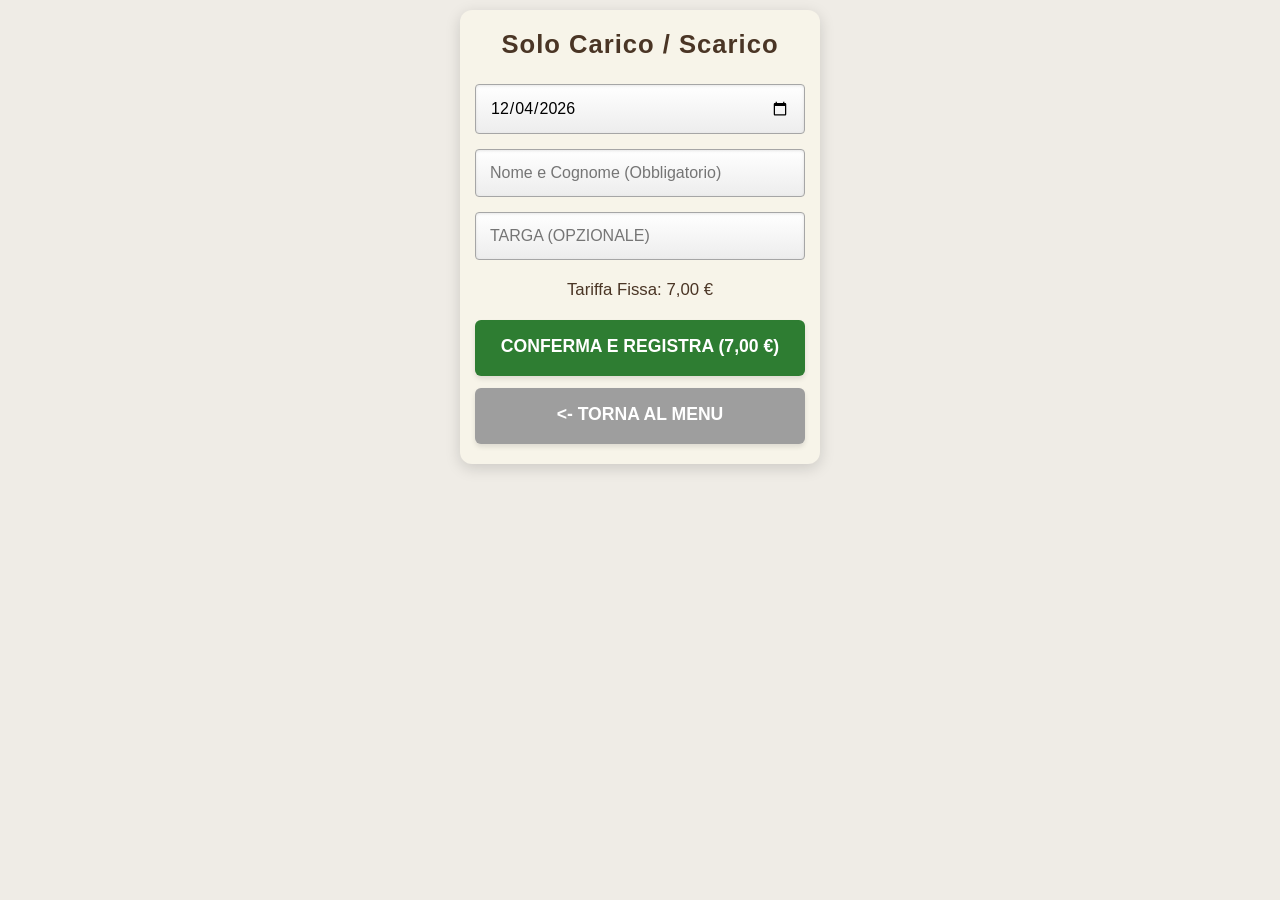
<file: modulo_transito.html>
<!DOCTYPE html>
<html lang="it">

<head>
    <meta charset="UTF-8">
    <meta name="viewport" content="width=device-width, initial-scale=1.0">
    <title>Solo Carico / Scarico - AreaSosta</title>
    <link rel="stylesheet" href="style.css">
</head>

<body>

    <div class="container">

        <header>
            <h1 style="font-size: 1.6rem;">Solo Carico / Scarico</h1>
        </header>

        <form id="formTransito" onsubmit="salvaTransito(event)">

            <!-- Campo Data -->
            <div class="form-group">
                <input type="date" id="data" class="input-field" required>
            </div>

            <!-- Campo Nome e Cognome -->
            <div class="form-group">
                <input type="text" id="nome" class="input-field" placeholder="Nome e Cognome (Obbligatorio)" required>
            </div>

            <!-- Campo Targa -->
            <div class="form-group">
                <input type="text" id="targa" class="input-field" placeholder="Targa (Opzionale)"
                    style="text-transform: uppercase;">
            </div>

            <!-- Indicazione Tariffa -->
            <div class="price-label">
                Tariffa Fissa: 7,00 €
            </div>

            <!-- Bottoni di Azione -->
            <div class="menu-grid">
                <button type="submit" class="menu-btn btn-verde">
                    <span class="btn-title">CONFERMA E REGISTRA (7,00 €)</span>
                </button>

                <a href="index.html" class="menu-btn btn-grigio">
                    <span class="btn-title">&lt;- Torna al Menu</span>
                </a>
            </div>

        </form>

    </div>

    <script>
        // Imposta automaticamente la data di oggi al caricamento della pagina
        document.addEventListener('DOMContentLoaded', () => {
            const oggi = new Date().toISOString().split('T')[0];
            document.getElementById('data').value = oggi;
        });

        // Gestione dell'invio dei dati
        function salvaTransito(event) {
            event.preventDefault(); // Evita il ricaricamento della pagina

            const nome = document.getElementById('nome').value;
            const targa = document.getElementById('targa').value || 'Non specificata';
            const data = document.getElementById('data').value;

            alert(`Registrazione Completata!\n\nCliente: ${nome}\nTarga: ${targa}\nData: ${data}\nImporto: 7,00 €`);

            // Torna al menu principale dopo la conferma
            window.location.href = "index.html";
        }
    </script>

</body>

</html>
</file>
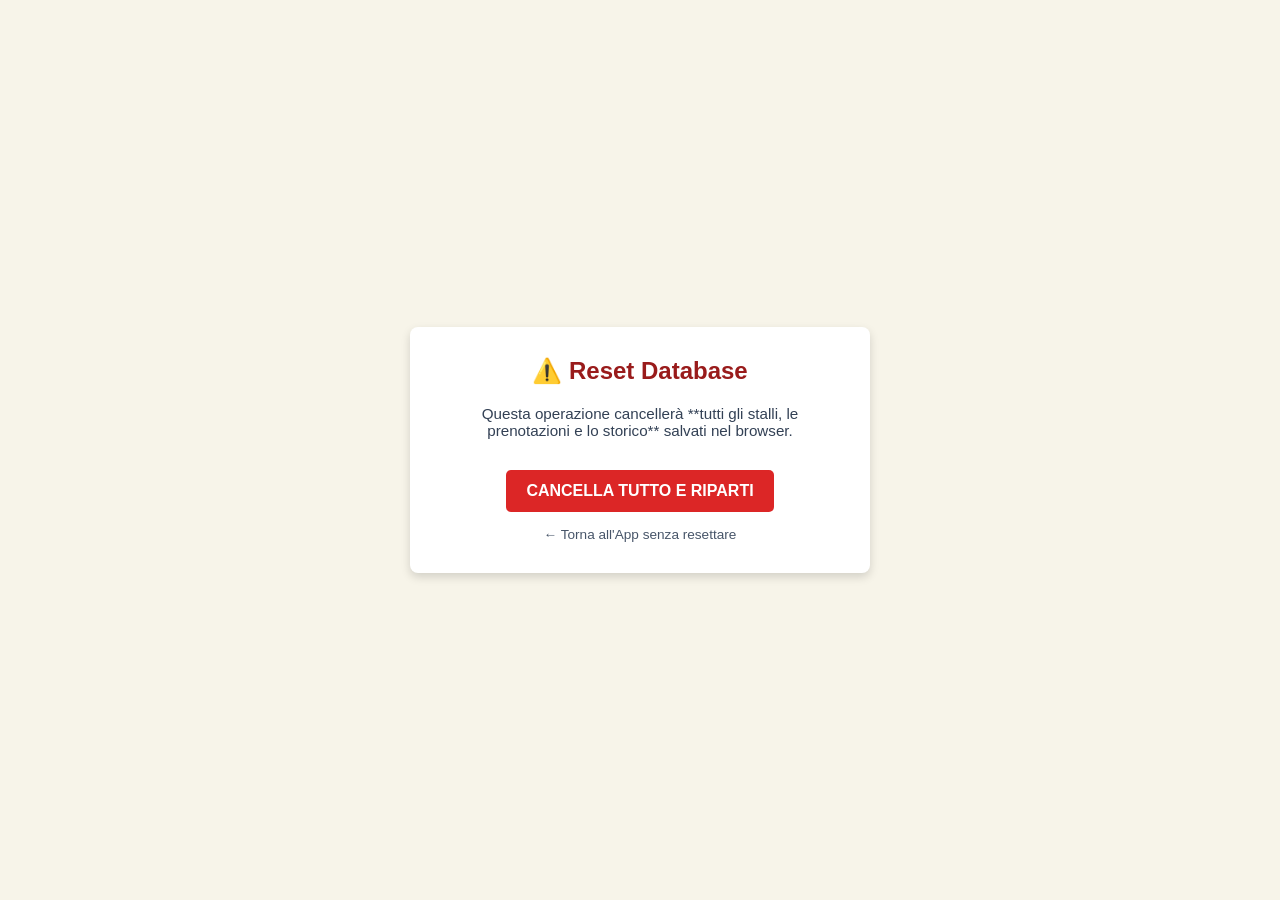
<file: reset_db.html>
<!DOCTYPE html>
<html lang="it">

<head>
    <meta charset="UTF-8">
    <meta name="viewport" content="width=device-width, initial-scale=1.0">
    <title>Reset Database - Area Sosta</title>
    <style>
        body {
            font-family: Arial, sans-serif;
            background-color: #f7f4e9;
            display: flex;
            justify-content: center;
            align-items: center;
            height: 100vh;
            margin: 0;
        }

        .card {
            background: white;
            padding: 30px;
            border-radius: 8px;
            box-shadow: 0 4px 10px rgba(0, 0, 0, 0.15);
            text-align: center;
            max-width: 400px;
        }

        h2 {
            color: #991b1b;
            margin-top: 0;
        }

        p {
            color: #334155;
            font-size: 0.95rem;
        }

        button {
            background-color: #dc2626;
            color: white;
            border: none;
            padding: 12px 20px;
            font-size: 1rem;
            font-weight: bold;
            border-radius: 5px;
            cursor: pointer;
            margin-top: 15px;
        }

        button:hover {
            background-color: #b91c1c;
        }

        .btn-back {
            display: inline-block;
            margin-top: 15px;
            color: #475569;
            text-decoration: none;
            font-size: 0.85rem;
        }
    </style>
</head>

<body>

    <div class="card">
        <h2>⚠️ Reset Database</h2>
        <p>Questa operazione cancellerà **tutti gli stalli, le prenotazioni e lo storico** salvati nel browser.</p>

        <button onclick="confermaReset()">CANCELLA TUTTO E RIPARTI</button>
        <br>
        <a href="index.html" class="btn-back">← Torna all'App senza resettare</a>
    </div>

    <script>
        function confermaReset() {
            if (confirm("Sei SICURO di voler cancellare tutti i dati del database? Non si potrà tornare indietro.")) {

                // Cancella il database IndexedDB
                const req = indexedDB.deleteDatabase("AreaSostaDB");

                req.onsuccess = function () {
                    alert("Database azzerato con successo! Ora puoi ripartire da zero.");
                    window.location.href = "index.html";
                };

                req.onerror = function () {
                    alert("Errore durante l'eliminazione del Database.");
                };

                req.onblocked = function () {
                    alert("Chiudi tutte le altre schede aperte dell'app prima di procedere con il reset.");
                };
            }
        }
    </script>

</body>

</html>
</file>
<file: style.css>
/* === STILI GLOBALI ED ESSENZIALI APP PREDAIA === */

* {
    box-sizing: border-box;
    margin: 0;
    padding: 0;
    font-family: Arial, sans-serif;
}

body {
    background-color: #EFECE6;
    /* Sfondo grigio chiaro per evidenziare il telefono su PC */
    color: #333333;
    display: flex;
    justify-content: center;
    align-items: flex-start;
    padding: 10px;
    min-height: 100vh;
}

/* Contenitore principale a dimensione Smartphone */
.container {
    width: 100%;
    max-width: 360px;
    /* Larghezza ideale per mobile */
    background-color: #F7F4E9;
    /* Sfondo dell'applicazione */
    padding: 20px 15px;
    border-radius: 12px;
    box-shadow: 0 4px 15px rgba(0, 0, 0, 0.15);
    text-align: center;
}

/* Header comune */
header {
    margin-bottom: 25px;
}

.logo-box {
    display: flex;
    align-items: center;
    justify-content: center;
    gap: 15px;
    margin-bottom: 5px;
}

.logo-img {
    width: 70px;
    height: 70px;
    object-fit: contain;
}

h1 {
    color: #4A3525;
    font-size: 1.8rem;
    font-weight: bold;
    letter-spacing: 1px;
}

.subtitle {
    color: #7A6959;
    font-style: italic;
    font-size: 0.9rem;
    margin-top: 5px;
}

/* Pulsanti e Navigazione */
.menu-grid {
    display: flex;
    flex-direction: column;
    gap: 12px;
}

.menu-btn {
    display: block;
    width: 100%;
    padding: 16px 10px;
    border: none;
    border-radius: 6px;
    color: #FFFFFF;
    text-decoration: none;
    box-shadow: 0 3px 5px rgba(0, 0, 0, 0.1);
    transition: transform 0.1s ease, opacity 0.2s;
    text-align: center;
}

.menu-btn:active {
    transform: scale(0.98);
    opacity: 0.9;
}

.btn-title {
    font-size: 1.1rem;
    font-weight: bold;
    text-transform: uppercase;
    display: block;
    margin-bottom: 3px;
}

.btn-sub {
    font-size: 0.85rem;
    font-weight: normal;
    display: block;
    opacity: 0.95;
}

/* Palette Colori Bottoni */
.btn-verde {
    background-color: #2E7D32;
}

.btn-blu {
    background-color: #3182CE;
}

.btn-arancio {
    background-color: #D97706;
}

.btn-giallo {
    background-color: #EAB308;
    color: #1A1A1A;
}

.btn-scuro {
    background-color: #334155;
}

/* Footer */
footer {
    margin-top: 25px;
    color: #0a0a0a;
    font-size: 0.8rem;
}

/* === STILI CAMPI FORM E MODULI === */

.form-group {
    margin-bottom: 15px;
    text-align: left;
}

.input-field {
    width: 100%;
    padding: 14px;
    font-size: 1rem;
    border: 1px solid #A6A6A6;
    border-radius: 4px;
    background: linear-gradient(180deg, #FFFFFF 0%, #EDEDED 100%);
    /* Sfumatura identica alla versione PC */
    box-shadow: inset 0 1px 3px rgba(0, 0, 0, 0.1);
    outline: none;
}

.input-field:focus {
    border-color: #3182CE;
    background: #FFFFFF;
}

.price-label {
    font-size: 1.05rem;
    color: #4A3525;
    margin: 20px 0;
    font-weight: 500;
}

.btn-grigio {
    background-color: #9E9E9E;
    color: #FFFFFF;
}

/* === STILI MAPPA STALLI ED EVENTI === */

/* Griglia 3 Colonne per gli stalli */
.stalli-grid {
    display: grid;
    grid-template-columns: repeat(3, 1fr);
    gap: 8px;
    margin-bottom: 20px;
}

.stallo-card {
    padding: 12px 5px;
    border-radius: 4px;
    color: #FFFFFF;
    text-align: center;
    cursor: pointer;
    box-shadow: 0 2px 4px rgba(0, 0, 0, 0.15);
    border: none;
    transition: transform 0.1s ease;
}

.stallo-card:active {
    transform: scale(0.95);
}

.stallo-num {
    font-size: 0.95rem;
    font-weight: bold;
    display: block;
}

.stallo-stato {
    font-size: 0.75rem;
    display: block;
    margin-top: 2px;
    opacity: 0.9;
}

/* CODICE COLORI STATI STALLI */
.stato-libero {
    background-color: #2E7D32;
}

/* Verde */
.stato-occupato {
    background-color: #D32F2F;
}

/* Rosso */
.stato-prenotato {
    background-color: #7B1FA2;
}

/* Viola */
.stato-attesa {
    background-color: #EAB308;
    color: #1A1A1A;
}

/* Giallo */

/* Barra Navigazione Mese */
.month-selector {
    display: flex;
    justify-content: space-between;
    align-items: center;
    margin-bottom: 15px;
}

.btn-nav-month {
    background-color: #3182CE;
    color: white;
    border: none;
    padding: 8px 16px;
    border-radius: 4px;
    font-weight: bold;
    cursor: pointer;
}

.month-title {
    font-weight: bold;
    color: #4A3525;
    font-size: 1.1rem;
    text-transform: uppercase;
}

/* Box Clienti Sospesi (In attesa di Check-in) */
.sospesi-box {
    background: #FFFBEB;
    border: 1px solid #FCD34D;
    border-radius: 6px;
    padding: 10px;
    margin-bottom: 15px;
    text-align: left;
}

.sospesi-box h3 {
    font-size: 0.9rem;
    color: #B45309;
    margin-bottom: 5px;
}

/* Finestra Modal / Modulo Inserimento */
.modal-overlay {
    display: none;
    position: fixed;
    top: 0;
    left: 0;
    right: 0;
    bottom: 0;
    background: rgba(0, 0, 0, 0.6);
    justify-content: center;
    align-items: center;
    padding: 15px;
    z-index: 1000;
}

.modal-content {
    background: #F7F4E9;
    padding: 20px;
    border-radius: 8px;
    width: 100%;
    max-width: 340px;
    max-height: 90vh;
    overflow-y: auto;
}

/* Stallo Occupato OGGI ma con Prenotazione Futura in arrivo */
.stallo-card.stato-occupato.con-prenotazione-futura {
    border: 3px solid #7E22CE !important;
    /* Bordo viola marcato */
    box-shadow: 0 0 6px rgba(126, 34, 206, 0.5);
}

/* Stato Prenotato (Viola) */
.stallo-card.stato-prenotato {
    background: linear-gradient(135deg, #6b21a8 0%, #7e22ce 100%) !important;
    color: #ffffff !important;
    border-color: #581c87 !important;
}

/* Testo dentro lo stallo prenotato */
.stallo-card.stato-prenotato .stallo-num,
.stallo-card.stato-prenotato .stallo-stato {
    color: #ffffff !important;
}
</file>
